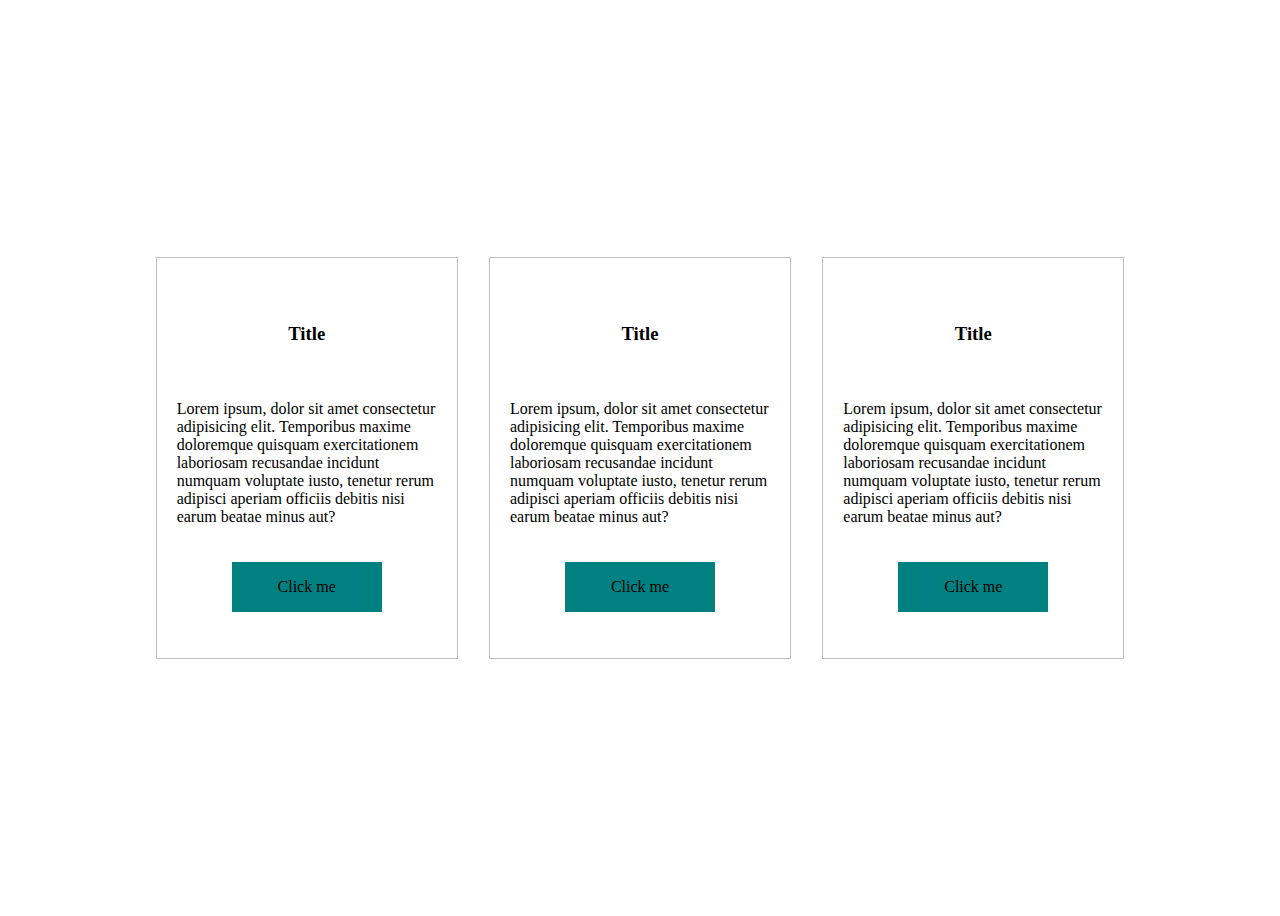
<file: html_2/hw_2/index.html>
<!DOCTYPE html>
<html lang="en">

<head>
    <meta charset="UTF-8">
    <meta http-equiv="X-UA-Compatible" content="IE=edge">
    <meta name="viewport" content="width=device-width, initial-scale=1.0">
    <title>Document</title>
    <link rel="stylesheet" href="./style/style.css">
</head>

<body>
    <div class="father">

        <div class="block">
            <h3>Title</h3>
            <p>Lorem ipsum, dolor sit amet consectetur adipisicing elit. Temporibus maxime doloremque quisquam
                exercitationem laboriosam recusandae incidunt numquam voluptate iusto, tenetur rerum adipisci aperiam
                officiis debitis nisi earum beatae minus aut?</p>
            <div class="btn">Click me</div>
        </div>

        <div class="block">
            <h3>Title</h3>
            <p>Lorem ipsum, dolor sit amet consectetur adipisicing elit. Temporibus maxime doloremque quisquam
                exercitationem laboriosam recusandae incidunt numquam voluptate iusto, tenetur rerum adipisci aperiam
                officiis debitis nisi earum beatae minus aut?</p>
            <div class="btn">Click me</div>
        </div>

        <div class="block">
            <h3>Title</h3>
            <p>Lorem ipsum, dolor sit amet consectetur adipisicing elit. Temporibus maxime doloremque quisquam
                exercitationem laboriosam recusandae incidunt numquam voluptate iusto, tenetur rerum adipisci aperiam
                officiis debitis nisi earum beatae minus aut?</p>
            <div class="btn">Click me</div>
        </div>

    </div>
</body>

</html>
</file>
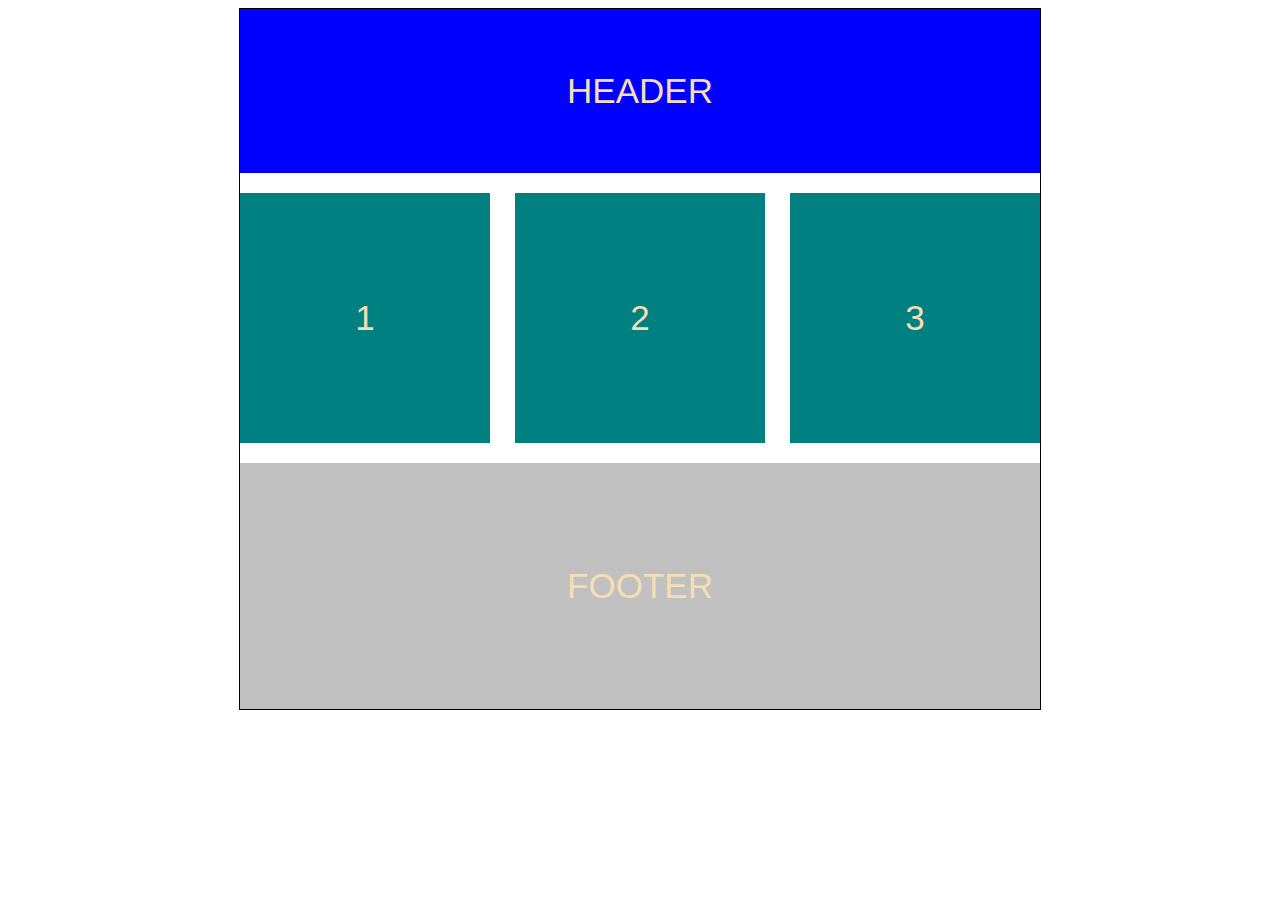
<file: html_2/hw_2_2/index.html>
<!DOCTYPE html>
<html lang="en">

<head>
    <meta charset="UTF-8">
    <meta http-equiv="X-UA-Compatible" content="IE=edge">
    <meta name="viewport" content="width=device-width, initial-scale=1.0">
    <title>Document</title>
    <link rel="stylesheet" href="./style/style.css">
</head>

<body>
    <div class="father">
        <div class="header">HEADER</div>
        <div class="content">
            <div class="block">1</div>
            <div class="block">2</div>
            <div class="block">3</div>
        </div>
        <div class="footer">FOOTER</div>
    </div>
</body>

</html>
</file>
<file: html_2/hw_2/style/style.css>
body {
  display: flex;
  justify-content: center;
  align-items: center;
  height: 100vh;
  overflow: hidden;
}

.father {
  width: 1000px;
  height: 500px;
  /*border: 1px solid red;*/
  display: flex;
  justify-content: space-around;
  align-items: center;
}

.block {
  width: 300px;
  height: 400px;
  border: 1px solid silver;
  display: flex;
  flex-direction: column;
  justify-content: center;
  align-items: center;
}

.block > p {
  padding: 20px;
}

.btn {
  width: 150px;
  height: 50px;
  background: teal;
  display: flex;
  justify-content: center;
  align-items: center;
}

.btn:hover {
  background: blue;
  cursor: pointer;
}
</file>
<file: html_2/hw_2_2/style/style.css>
body {
  color: wheat;
  font-size: 35px;
  font-family: "Franklin Gothic Medium", "Arial Narrow", Arial, sans-serif;
  display: flex;
  justify-content: center;
}

.father {
  width: 800px;
  height: 700px;
  border: 1px solid black;
  display: flex;
  flex-direction: column;
  gap: 20px;
}

.header {
  background: blue;
  height: 200px;
  display: flex;
  justify-content: center;
  align-items: center;
}

.content {
  display: flex;
  justify-content: space-between;
}

.footer {
  background: silver;
  height: 300px;
  display: flex;
  justify-content: center;
  align-items: center;
}

.block {
  background: teal;
  height: 250px;
  width: 250px;
  display: flex;
  justify-content: center;
  align-items: center;
}
</file>
